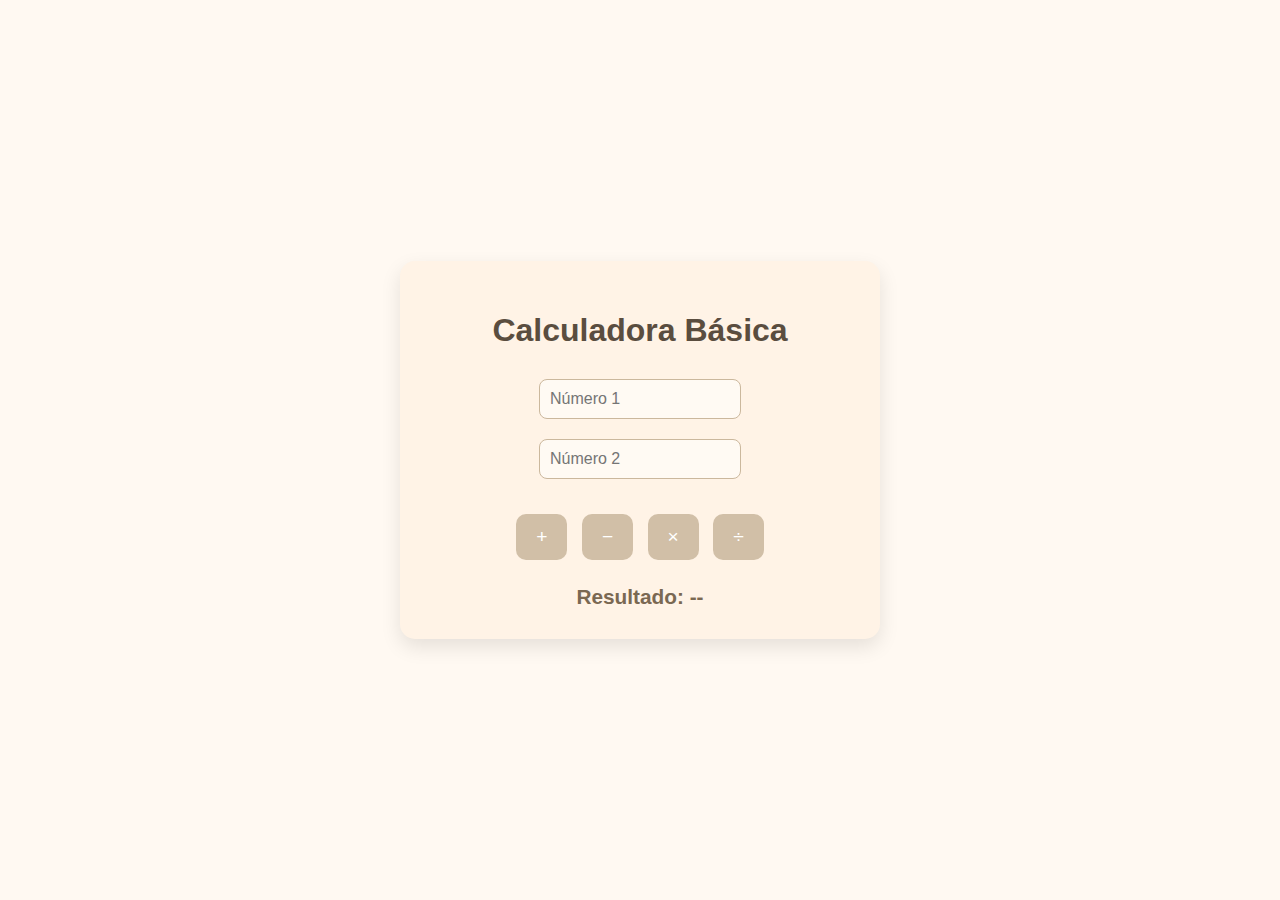
<file: calculadora/index.html>
<!DOCTYPE html>
<html lang="es">
<head>
  <meta charset="UTF-8">
  <meta name="viewport" content="width=device-width, initial-scale=1">
  <title>Calculadora Básica</title>
  <link rel="stylesheet" href="estilos.css">
</head>
<body>
  <div class="container">
    <h1>Calculadora Básica</h1>
    <div class="inputs">
      <input type="number" id="num1" placeholder="Número 1">
      <input type="number" id="num2" placeholder="Número 2">
    </div>

    <div class="botones">
      <button onclick="calcular('suma')">+</button>
      <button onclick="calcular('resta')">−</button>
      <button onclick="calcular('multiplicacion')">×</button>
      <button onclick="calcular('division')">÷</button>
    </div>

    <div class="resultado" id="resultado">Resultado: --</div>
  </div>

  <script src="calculadora.js"></script>
</body>
</html>
</file>
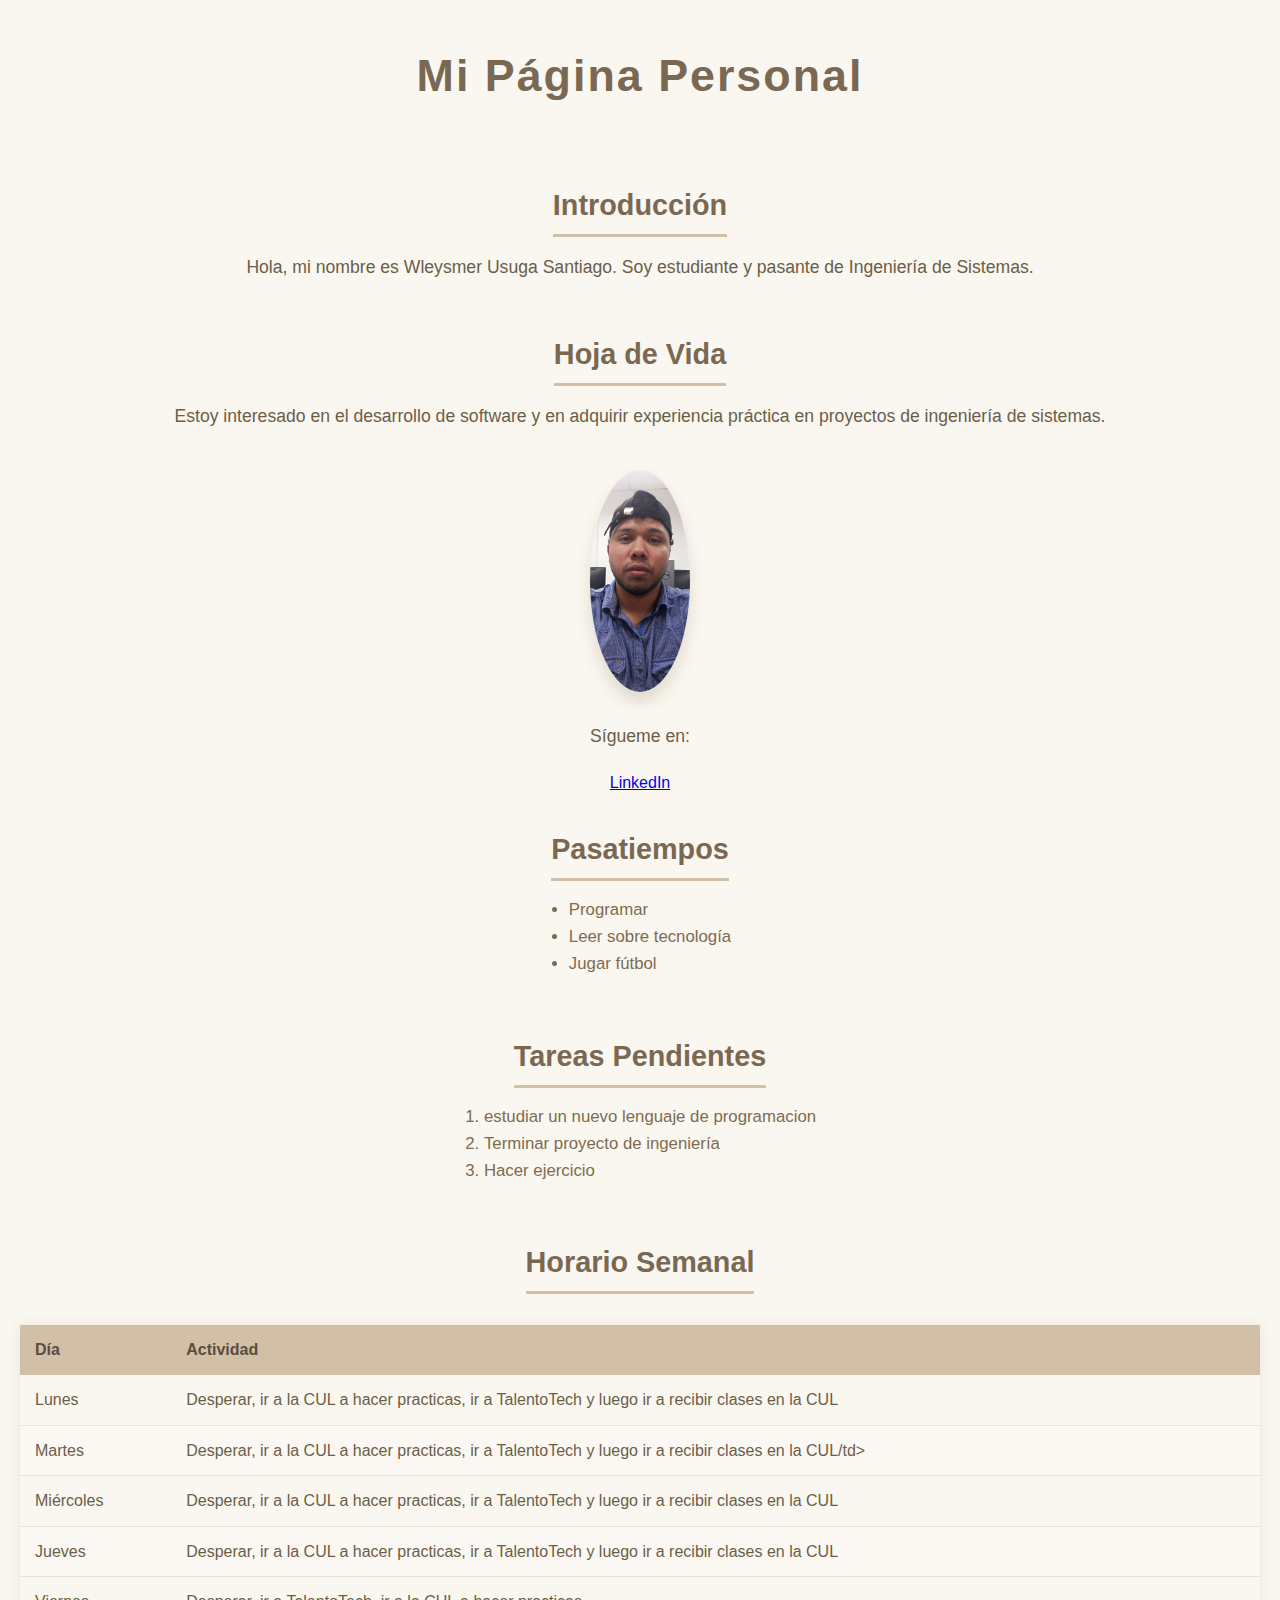
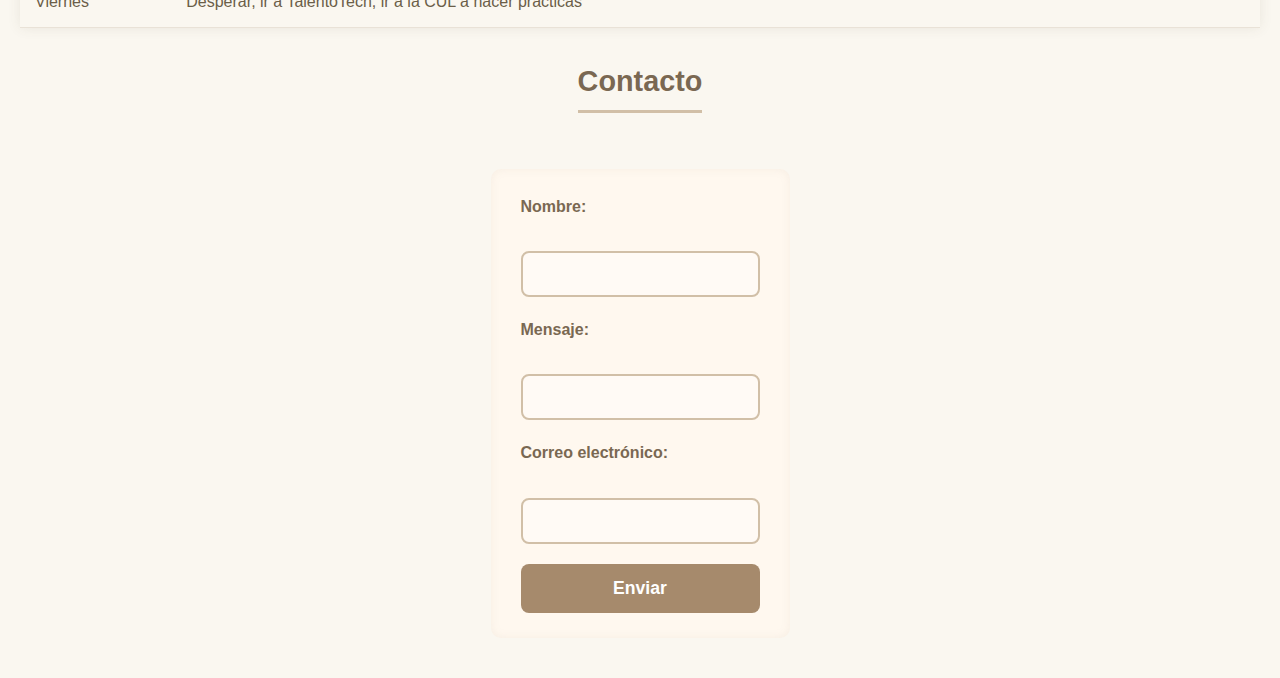
<file: hoja de vida/index.html>
<!DOCTYPE html>
<html lang="es">
<head>
  <meta charset="UTF-8" />
  <title>Sobre Mí - Wleysmer Usuga Santiago</title>
    <link rel="stylesheet" href="style.css">
</head>
<body>
  <h1>Mi Página Personal</h1>
  
  <h2>Introducción</h2>
  <p>Hola, mi nombre es Wleysmer Usuga Santiago. Soy estudiante y pasante de Ingeniería de Sistemas.</p>
  
  <h2>Hoja de Vida</h2>
  <p>Estoy interesado en el desarrollo de software y en adquirir experiencia práctica en proyectos de ingeniería de sistemas.</p>
  
  <img src="mi-foto.jpg" alt="Foto de Wleysmer Usuga Santiago" width="200" />
  
  <p>Sígueme en:</p>
  <a href="https://www.linkedin.com/in/wleismer-u-b513a713b?utm_source=share&utm_campaign=share_via&utm_content=profile&utm_medium=android_app" target="_blank">LinkedIn</a>
  
  <h2>Pasatiempos</h2>
  <ul>
    <li>Programar</li>
    <li>Leer sobre tecnología</li>
    <li>Jugar fútbol</li>
  </ul>
  
  <h2>Tareas Pendientes</h2>
  <ol>
    <li>estudiar un nuevo lenguaje de programacion</li>
    <li>Terminar proyecto de ingeniería</li>
    <li>Hacer ejercicio</li>
  </ol>
  
  <h2>Horario Semanal</h2>
  <table>
    <thead>
      <tr>
        <th>Día</th>
        <th>Actividad</th>
      </tr>
    </thead>
    <tbody>
      <tr>
        <td>Lunes</td>
        <td>Desperar, ir a la CUL a hacer practicas, ir a TalentoTech y luego ir a recibir clases en la CUL</td>
      </tr>
      <tr>
        <td>Martes</td>
        <td>Desperar, ir a la CUL a hacer practicas, ir a TalentoTech y luego ir a recibir clases en la CUL/td>
      </tr>
      <tr>
        <td>Miércoles</td>
        <td>Desperar, ir a la CUL a hacer practicas, ir a TalentoTech y luego ir a recibir clases en la CUL</td>
      </tr>
      <tr>
        <td>Jueves</td>
        <td>Desperar, ir a la CUL a hacer practicas, ir a TalentoTech y luego ir a recibir clases en la CUL</td>
      </tr>
      <tr>
        <td>Viernes</td>
        <td>Desperar, ir a TalentoTech, ir a la CUL a hacer practicas</td>
      </tr>
    </tbody>
  </table>
  
  <h2>Contacto</h2>
  <form>
    <label for="nombre">Nombre:</label><br />
    <input type="text" id="nombre" name="nombre" /><br />
    
    <label for="mensaje">Mensaje:</label><br />
    <input type="text" id="mensaje" name="mensaje" /><br />
    
    <label for="correo">Correo electrónico:</label><br />
    <input type="email" id="correo" name="correo" /><br />
    
    <button type="submit">Enviar</button>
  </form>
</body>
</html>
</file>
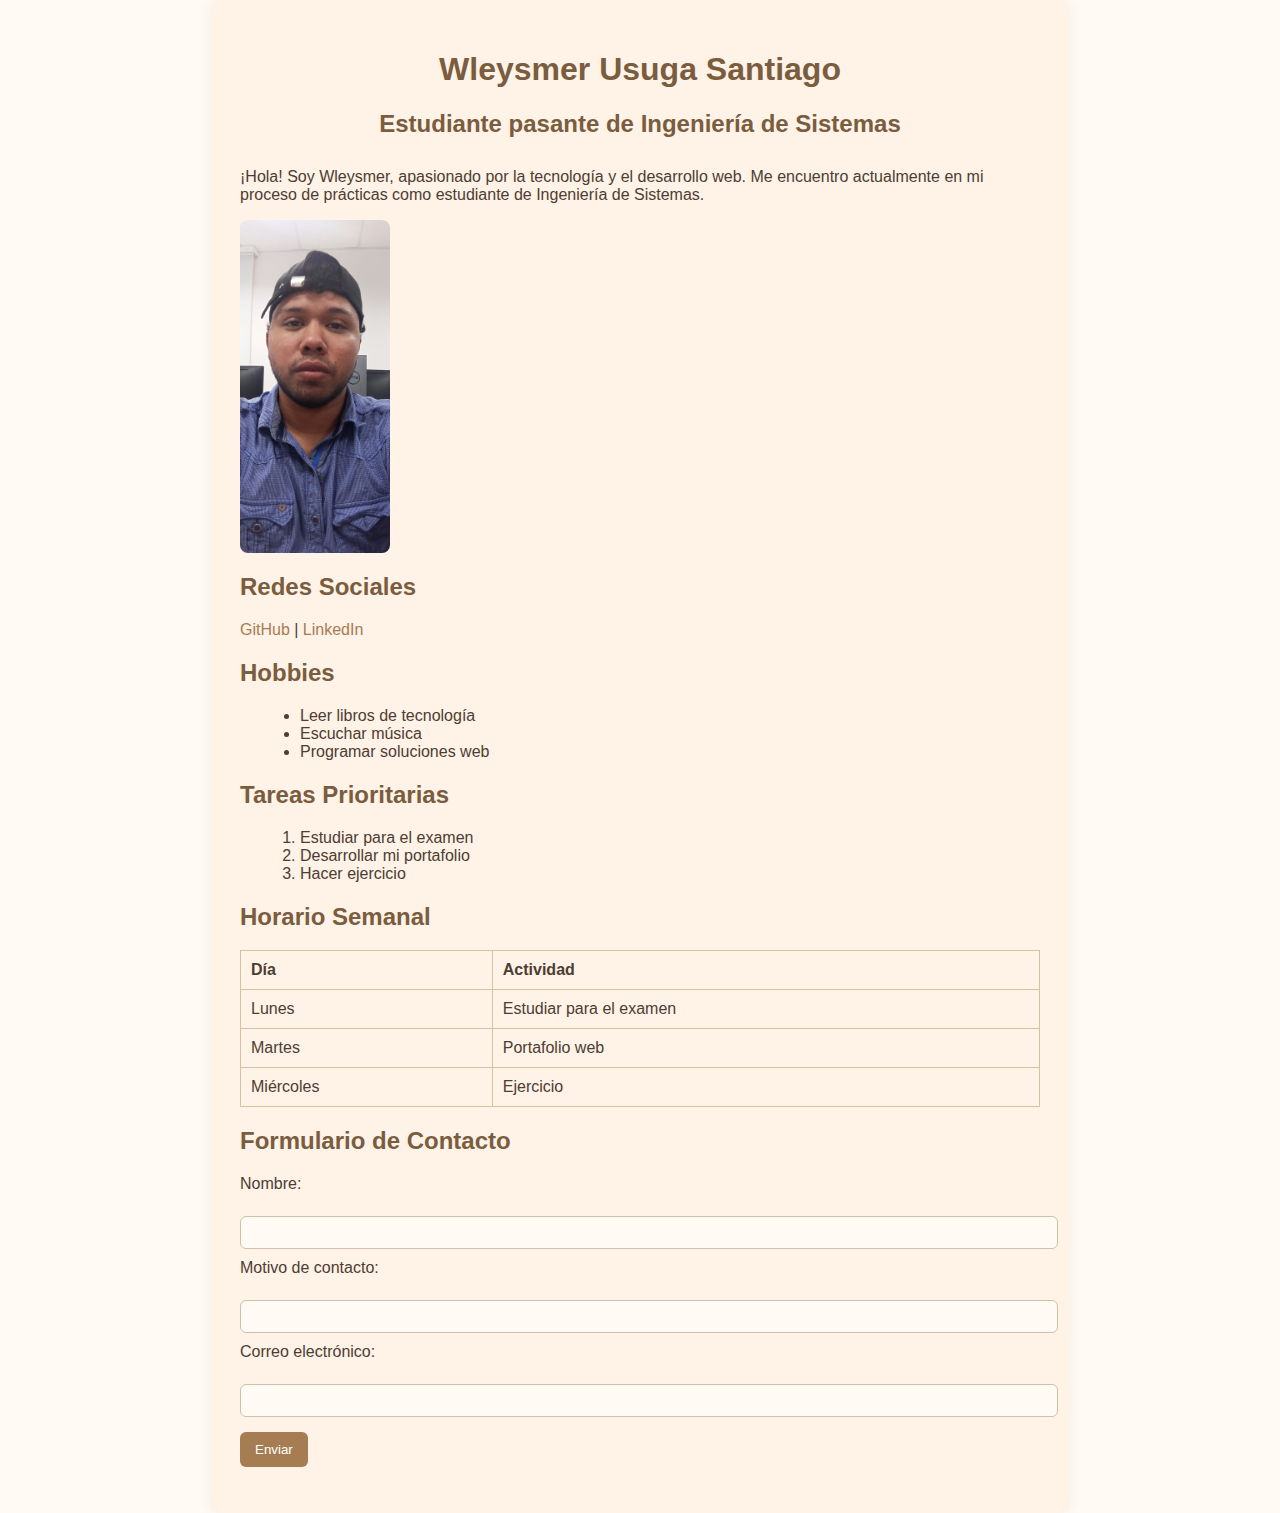
<file: mi-sitio-web/index.html>
<!DOCTYPE html>
<html lang="es">

<head>
  <meta charset="UTF-8">
  <meta name="viewport" content="width=device-width, initial-scale=1">
  <title>Mi Primer Sitio Web</title>
  <link rel="stylesheet" href="styles.css">
</head>

<body>
  <div class="container">
    <header>
      <h1>Wleysmer Usuga Santiago</h1>
      <h2>Estudiante pasante de Ingeniería de Sistemas</h2>
    </header>

    <section class="biografia">
      <p>¡Hola! Soy Wleysmer, apasionado por la tecnología y el desarrollo web. Me encuentro actualmente en mi proceso
        de prácticas como estudiante de Ingeniería de Sistemas.</p>
      <img src="img/mi-foto.jpg" alt="Foto de Wleysmer">
    </section>

    <section class="redes">
      <h2>Redes Sociales</h2>
      <a href="https://github.com/WleysmerU" target="_blank">GitHub</a> |
      <a href="https://www.linkedin.com/in/wleismer-u-b513a713b?utm_source=share&utm_campaign=share_via&utm_content=profile&utm_medium=android_app"
        target="_blank">LinkedIn</a>
    </section>

    <section class="listas">
      <h2>Hobbies</h2>
      <ul>
        <li>Leer libros de tecnología</li>
        <li>Escuchar música</li>
        <li>Programar soluciones web</li>
      </ul>

      <h2>Tareas Prioritarias</h2>
      <ol>
        <li>Estudiar para el examen</li>
        <li>Desarrollar mi portafolio</li>
        <li>Hacer ejercicio</li>
      </ol>
    </section>

    <section class="horario">
      <h2>Horario Semanal</h2>
      <table>
        <thead>
          <tr>
            <th>Día</th>
            <th>Actividad</th>
          </tr>
        </thead>
        <tbody>
          <tr>
            <td>Lunes</td>
            <td>Estudiar para el examen</td>
          </tr>
          <tr>
            <td>Martes</td>
            <td>Portafolio web</td>
          </tr>
          <tr>
            <td>Miércoles</td>
            <td>Ejercicio</td>
          </tr>
        </tbody>
      </table>
    </section>

    <section class="formulario">
      <h2>Formulario de Contacto</h2>
      <form id="formularioContacto">
        <label for="nombre">Nombre:</label><br />
        <input type="text" id="nombre" name="nombre" /><br />

        <label for="motivo">Motivo de contacto:</label><br />
        <input type="text" id="motivo" name="motivo" /><br />

        <label for="correo">Correo electrónico:</label><br />
        <input type="email" id="correo" name="correo" /><br />

        <button type="submit">Enviar</button>
      </form>

      <p id="mensajeForm"></p>

      <div id="mensaje"></div>
    </section>
  </div>

  <script src="script.js"></script>
</body>

</html>
</file>
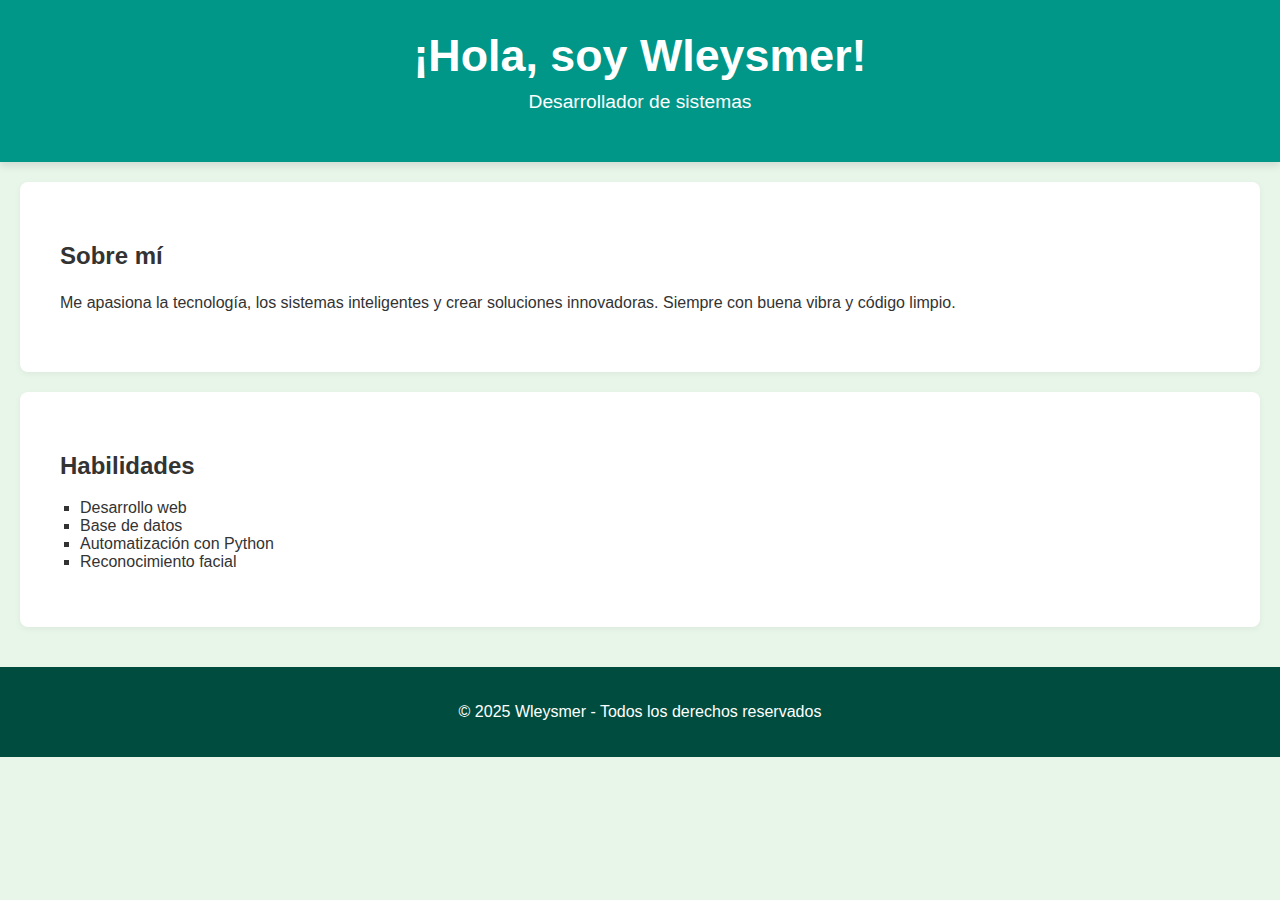
<file: pagina-personal/index.html>
<!DOCTYPE html>
<html lang="es">
<head>
  <meta charset="UTF-8">
  <meta name="viewport" content="width=device-width, initial-scale=1.0">
  <title>Mi Página Personal</title>
  <link rel="stylesheet" href="styles.css">
</head>
<body>

  <header class="encabezado">
    <h1 class="titulo-principal">¡Hola, soy Wleysmer!</h1>
    <p id="subtitulo">Desarrollador de sistemas</p>
  </header>

  <section class="seccion">
    <h2>Sobre mí</h2>
    <p id="bio">Me apasiona la tecnología, los sistemas inteligentes y crear soluciones innovadoras. Siempre con buena vibra y código limpio.</p>
  </section>

  <section class="seccion">
    <h2>Habilidades</h2>
    <ul class="lista">
      <li>Desarrollo web</li>
      <li>Base de datos</li>
      <li>Automatización con Python</li>
      <li>Reconocimiento facial</li>
    </ul>
  </section>

  <footer class="pie">
    <p>© 2025 Wleysmer - Todos los derechos reservados</p>
  </footer>

</body>
</html>
</file>
<file: calculadora/estilos.css>
body {
  font-family: 'Segoe UI', sans-serif;
  background-color: #fff9f2;
  margin: 0;
  padding: 0;
  display: flex;
  height: 100vh;
  align-items: center;
  justify-content: center;
}

.container {
  background-color: #fff3e6;
  padding: 30px 40px;
  border-radius: 15px;
  box-shadow: 0 8px 20px rgba(0,0,0,0.1);
  text-align: center;
  max-width: 400px;
  width: 100%;
}

h1 {
  margin-bottom: 20px;
  color: #5a4d3f;
}

.inputs input {
  width: 45%;
  padding: 10px;
  margin: 10px 5px;
  border-radius: 8px;
  border: 1px solid #cbb89d;
  background-color: #fffaf3;
  font-size: 1rem;
}

.botones {
  margin: 20px 0;
}

.botones button {
  padding: 12px 20px;
  margin: 5px;
  font-size: 1.2rem;
  border: none;
  border-radius: 10px;
  background-color: #d1bfa7;
  color: #fff;
  cursor: pointer;
  transition: background 0.3s ease;
}

.botones button:hover {
  background-color: #a68a6c;
}

.resultado {
  margin-top: 20px;
  font-size: 1.3rem;
  color: #7a6852;
  font-weight: bold;
}
</file>
<file: mi-sitio-web/styles.css>
body {
  font-family: 'Segoe UI', sans-serif;
  background-color: #fffaf3;
  margin: 0;
  padding: 0;
  color: #4d3d33;
}

.container {
  max-width: 800px;
  margin: auto;
  padding: 30px;
  background-color: #fff2e6;
  box-shadow: 0 0 15px rgba(0,0,0,0.05);
  border-radius: 10px;
}

header {
  text-align: center;
  margin-bottom: 30px;
}

h1, h2 {
  color: #7a5c3e;
}

img {
  width: 150px; /* ancho fijo */
  height: auto; /* altura proporcional */
  border-radius: 8px; /* para bordes redondeados opcional */
  display: block;
  margin-bottom: 10px;
}


ul, ol {
  margin-left: 20px;
}

a {
  color: #a67c52;
  text-decoration: none;
}

a:hover {
  text-decoration: underline;
}

table {
  width: 100%;
  border-collapse: collapse;
  margin-top: 15px;
}

th, td {
  padding: 10px;
  border: 1px solid #d6c1a3;
  text-align: left;
}

form {
  margin-top: 20px;
}

form label {
  display: block;
  margin: 10px 0 5px;
}

form input {
  width: 100%;
  padding: 8px;
  border: 1px solid #d1bfa7;
  border-radius: 6px;
  background-color: #fffaf3;
}

form button {
  margin-top: 15px;
  padding: 10px 15px;
  background-color: #a67c52;
  color: #fff;
  border: none;
  border-radius: 6px;
  cursor: pointer;
}

form button:hover {
  background-color: #7a5c3e;
}

#respuesta {
  margin-top: 10px;
  font-weight: bold;
}
</file>
<file: pagina-personal/styles.css>
/* Estilos globales */
body {
  font-family: 'Segoe UI', sans-serif;
  background-color: #e8f5e9;
  margin: 0;
  padding: 0;
  color: #333;
}

/* Encabezado */
.encabezado {
  background-color: #009688;
  color: white;
  padding: 30px;
  text-align: center;
  box-shadow: 0 4px 8px rgba(0,0,0,0.1);
}

.titulo-principal {
  font-size: 2.8em;
  margin: 0;
}

#subtitulo {
  font-size: 1.2em;
  margin-top: 10px;
}

/* Secciones */
.seccion {
  padding: 40px;
  margin: 20px;
  background-color: #ffffff;
  border-radius: 8px;
  box-shadow: 0 2px 6px rgba(0,0,0,0.05);
}

#bio {
  line-height: 1.6;
}

/* Lista de habilidades */
.lista {
  list-style: square;
  padding-left: 20px;
}

/* Pie de página */
.pie {
  text-align: center;
  background-color: #004d40;
  color: #fff;
  padding: 20px;
  margin-top: 40px;
}
</file>
<file: hoja de vida/style.css>
/* Reset básico */
* {
  margin: 0;
  padding: 0;
  box-sizing: border-box;
}

body {
  font-family: 'Segoe UI', Tahoma, Geneva, Verdana, sans-serif;
  background: #faf7f0; /* crema muy claro */
  color: #5a4d3f; /* marrón oscuro suave */
  line-height: 1.6;
  padding: 40px 20px;
  display: flex;
  justify-content: center;
  /* Cambiamos el flex-direction a columna para que apile */
  flex-direction: column;
  align-items: center;
  min-height: 100vh;
}

.container {
  background-color: #fff8ef; /* crema claro */
  max-width: 900px;
  width: 100%;
  border-radius: 12px;
  box-shadow: 0 6px 20px rgba(90, 77, 63, 0.15);
  padding: 30px 40px;
  box-sizing: border-box;
}

h1, h2 {
  color: #7a6852; /* marrón medio */
  margin-bottom: 16px;
  font-weight: 700;
}

h1 {
  font-size: 2.8rem;
  text-align: center;
  margin-bottom: 40px;
  letter-spacing: 2px;
}

h2 {
  font-size: 1.8rem;
  margin-top: 30px;
  border-bottom: 3px solid #d1bfa7; /* marrón crema */
  padding-bottom: 6px;
}

p {
  font-size: 1.1rem;
  margin-bottom: 20px;
  color: #6b5e48; /* marrón suave */
}

img {
  display: block;
  max-width: 100px;
  width: 100%;
  border-radius: 500%;
  margin: 20px auto 30px auto;
  box-shadow: 0 10px 15px rgba(168, 148, 128, 0.3);
  transition: transform 0.3s ease;
}

img:hover {
  transform: scale(1.05);
}

.social-links {
  text-align: center;
  margin-bottom: 40px;
}

.social-links a {
  display: inline-block;
  margin: 0 15px;
  color: #a68a6c; /* marrón medio */
  font-weight: 600;
  text-decoration: none;
  font-size: 1.1rem;
  transition: color 0.3s ease;
}

.social-links a:hover {
  color: #c9b69a; /* crema claro */
  text-decoration: underline;
}

ul, ol {
  margin-left: 20px;
  margin-bottom: 25px;
  font-size: 1.05rem;
  color: #7e6b51; /* marrón medio */
}

table {
  width: 100%;
  border-collapse: collapse;
  margin-top: 15px;
  font-size: 1rem;
  box-shadow: 0 0 12px rgba(90, 77, 63, 0.1);
}

thead th {
  background-color: #d1bfa7; /* marrón crema */
  color: #5a4d3f; /* marrón oscuro */
  padding: 12px 15px;
  text-align: left;
}

tbody td {
  padding: 12px 15px;
  border-bottom: 1px solid #e9e2d7;
  color: #6b5e48; /* marrón suave */
}

tbody tr:nth-child(even) {
  background-color: #fbf8f3; /* crema muy claro */
}

form {
  background-color: #fff8ef; /* crema claro */
  padding: 25px 30px;
  border-radius: 10px;
  box-shadow: inset 0 0 10px rgba(168, 148, 128, 0.1);
  max-width: 450px;
  margin: 40px auto 0 auto;
  box-sizing: border-box;
}

form label {
  display: block;
  font-weight: 600;
  margin-bottom: 6px;
  color: #7a6852; /* marrón medio */
}

form input[type="text"],
form input[type="email"] {
  width: 100%;
  padding: 12px 14px;
  margin-bottom: 20px;
  border: 2px solid #d1bfa7;
  border-radius: 8px;
  font-size: 1rem;
  transition: border-color 0.3s ease;
  background-color: #fffaf5;
  color: #5a4d3f;
}

form input[type="text"]:focus,
form input[type="email"]:focus {
  outline: none;
  border-color: #a68a6c;
  background-color: #fff;
}

form button {
  background-color: #a68a6c;
  color: white;
  border: none;
  padding: 14px 25px;
  border-radius: 8px;
  cursor: pointer;
  font-size: 1.1rem;
  font-weight: 700;
  width: 100%;
  transition: background-color 0.3s ease;
}

form button:hover {
  background-color: #7a6852;
}

/* Responsive para pantallas pequeñas */
@media (max-width: 600px) {
  .container {
    padding: 20px;
  }

  h1 {
    font-size: 2rem;
  }

  h2 {
    font-size: 1.4rem;
  }

  table, form {
    font-size: 0.9rem;
  }
}
</file>
